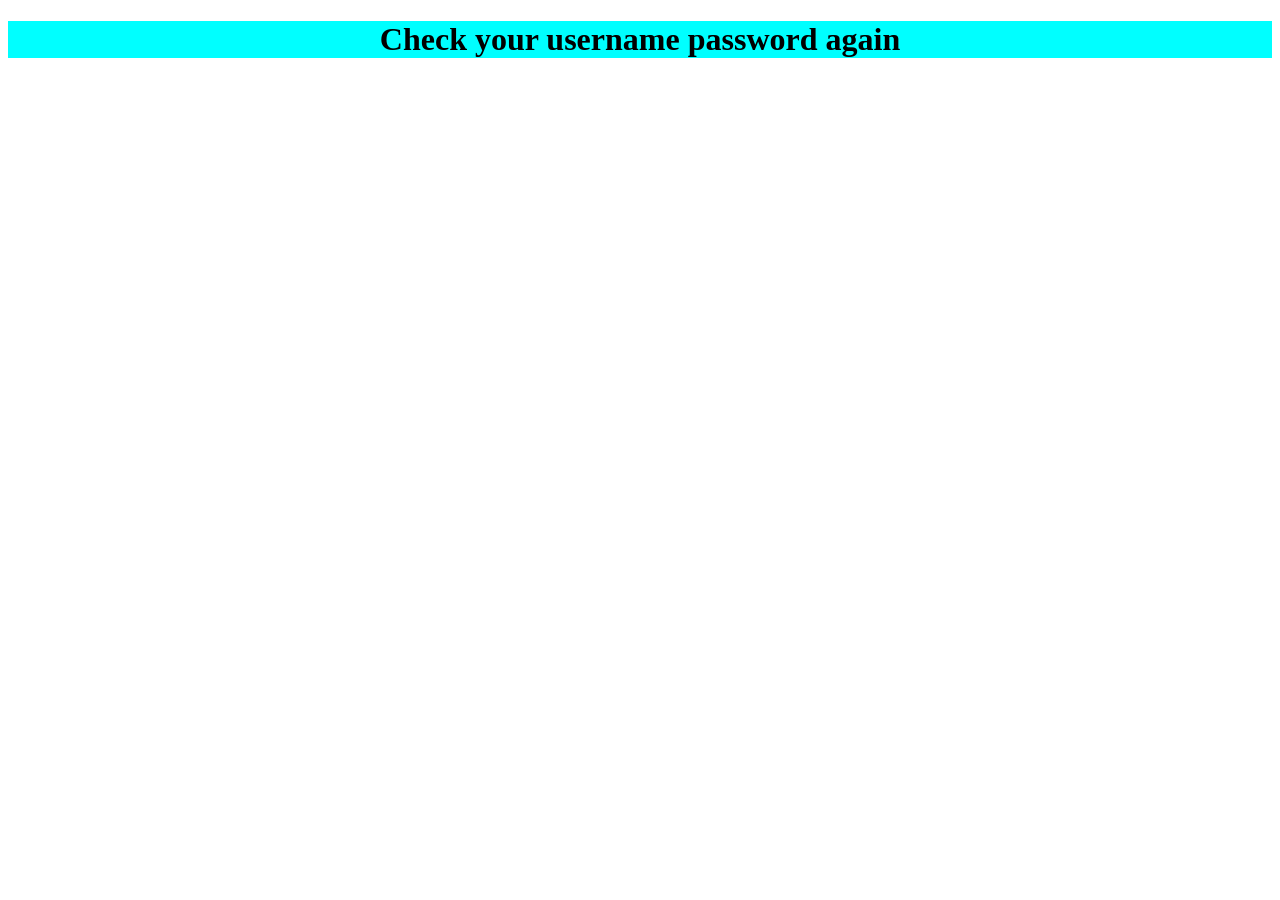
<file: htdocs/failed.html>
<!DOCTYPE html>
<html lang="en">
    <head>
        <meta charset="UTF-8" />
        <title>Title</title>
    </head>
<h1 style="text-align:center; background-color: aqua;">Check your username password again</h1>    <body></body>
</html>
</file>
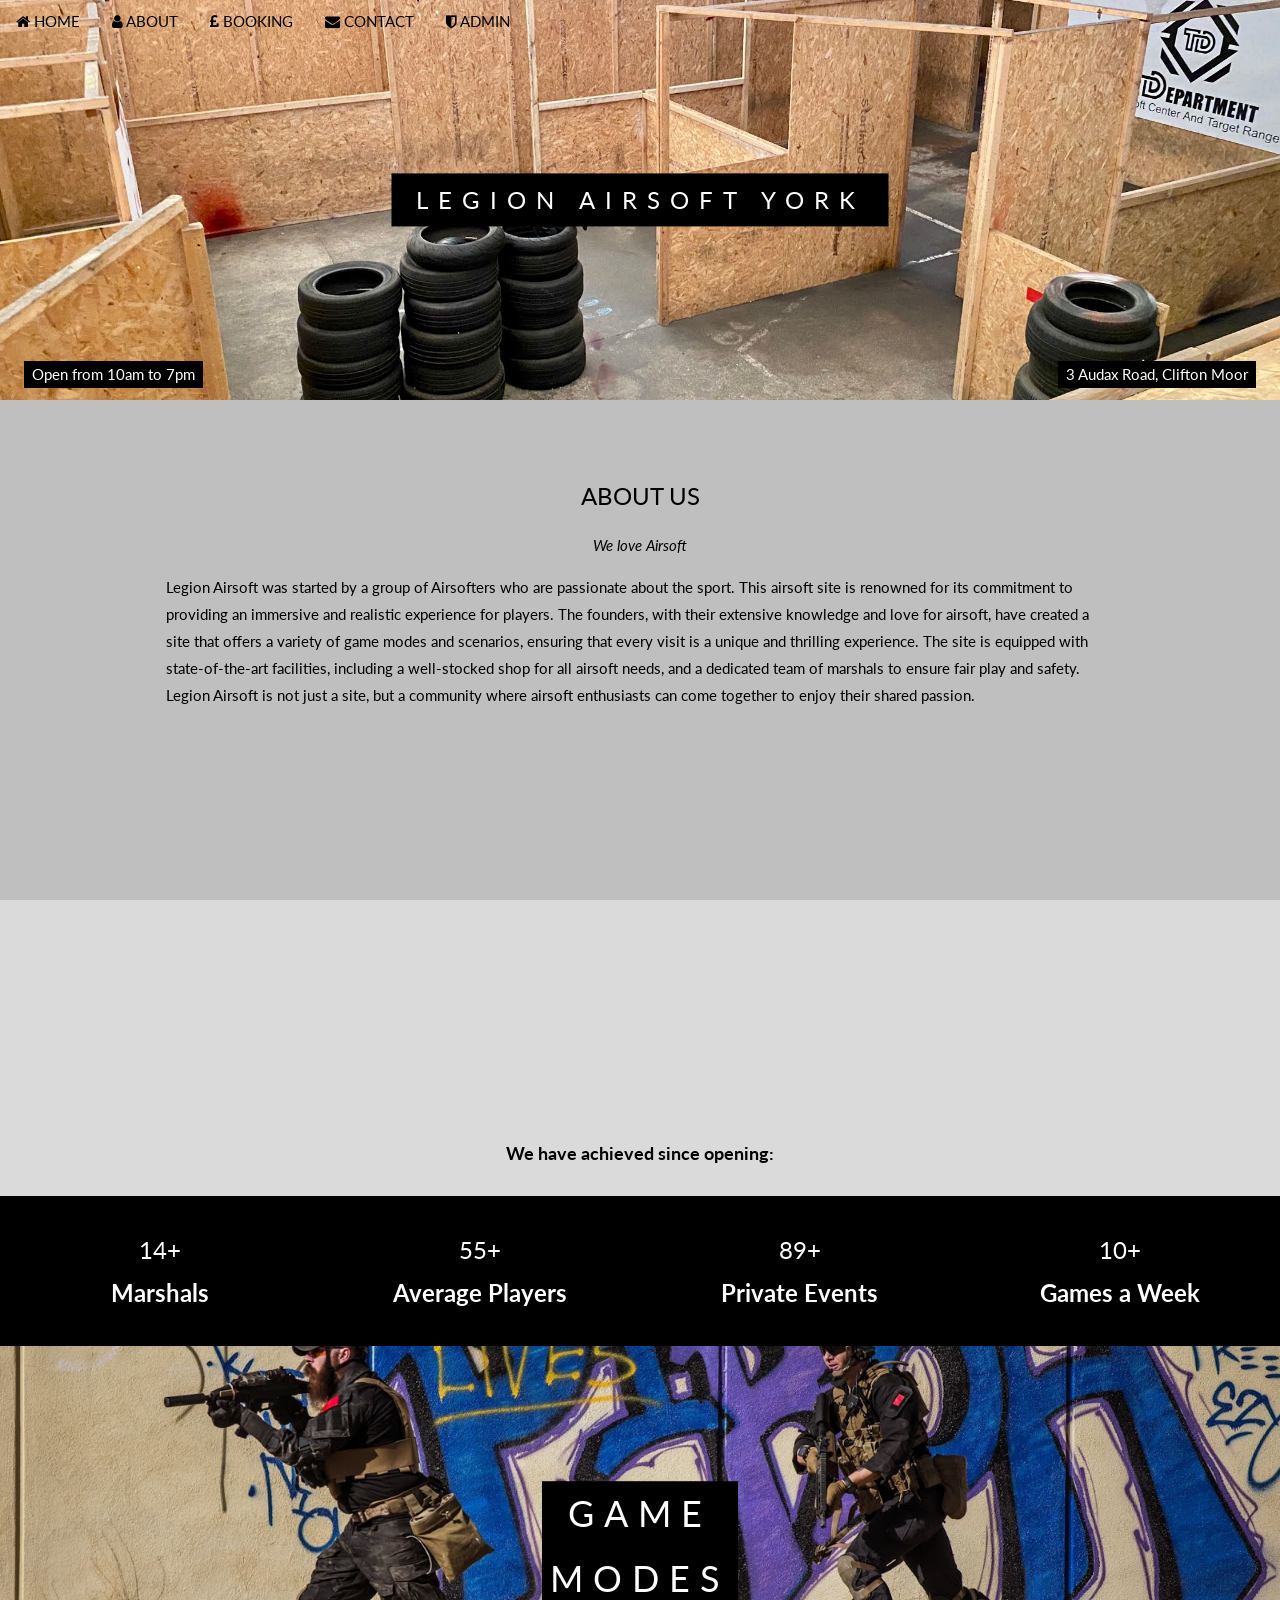
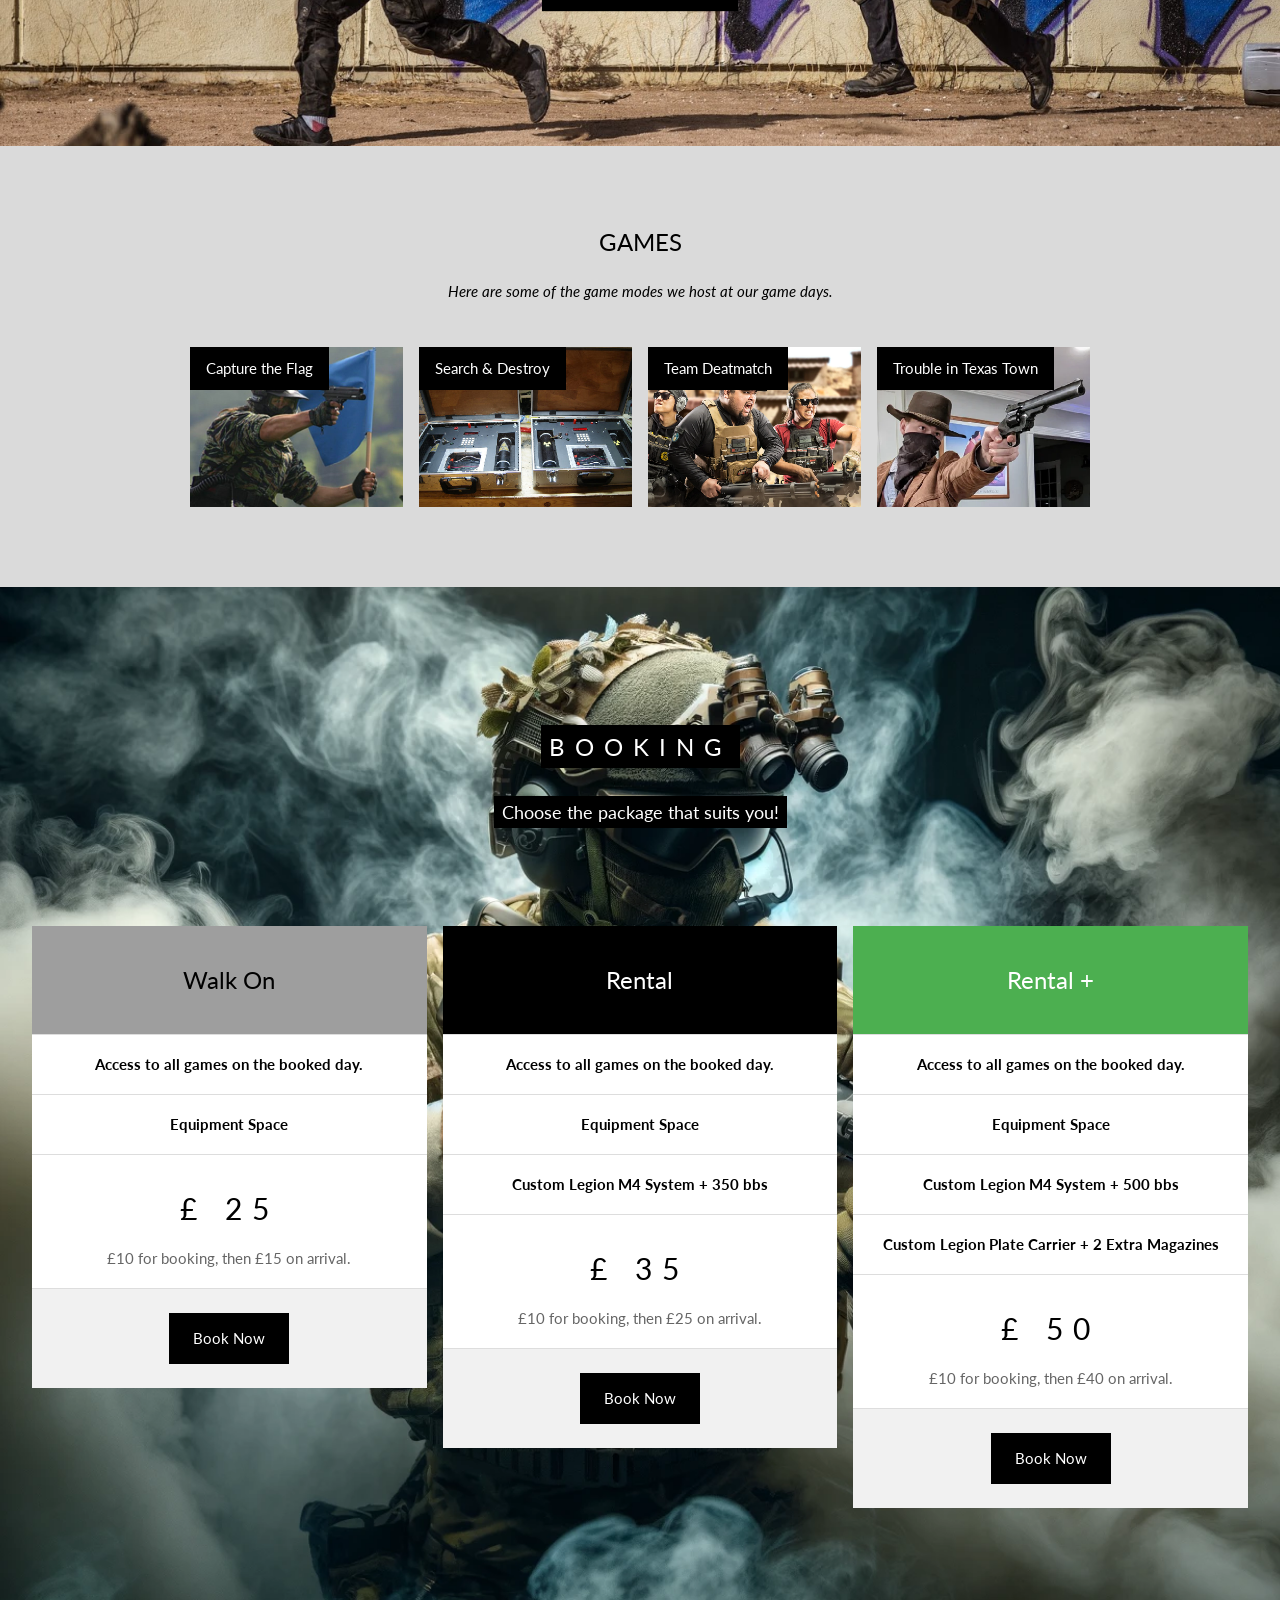
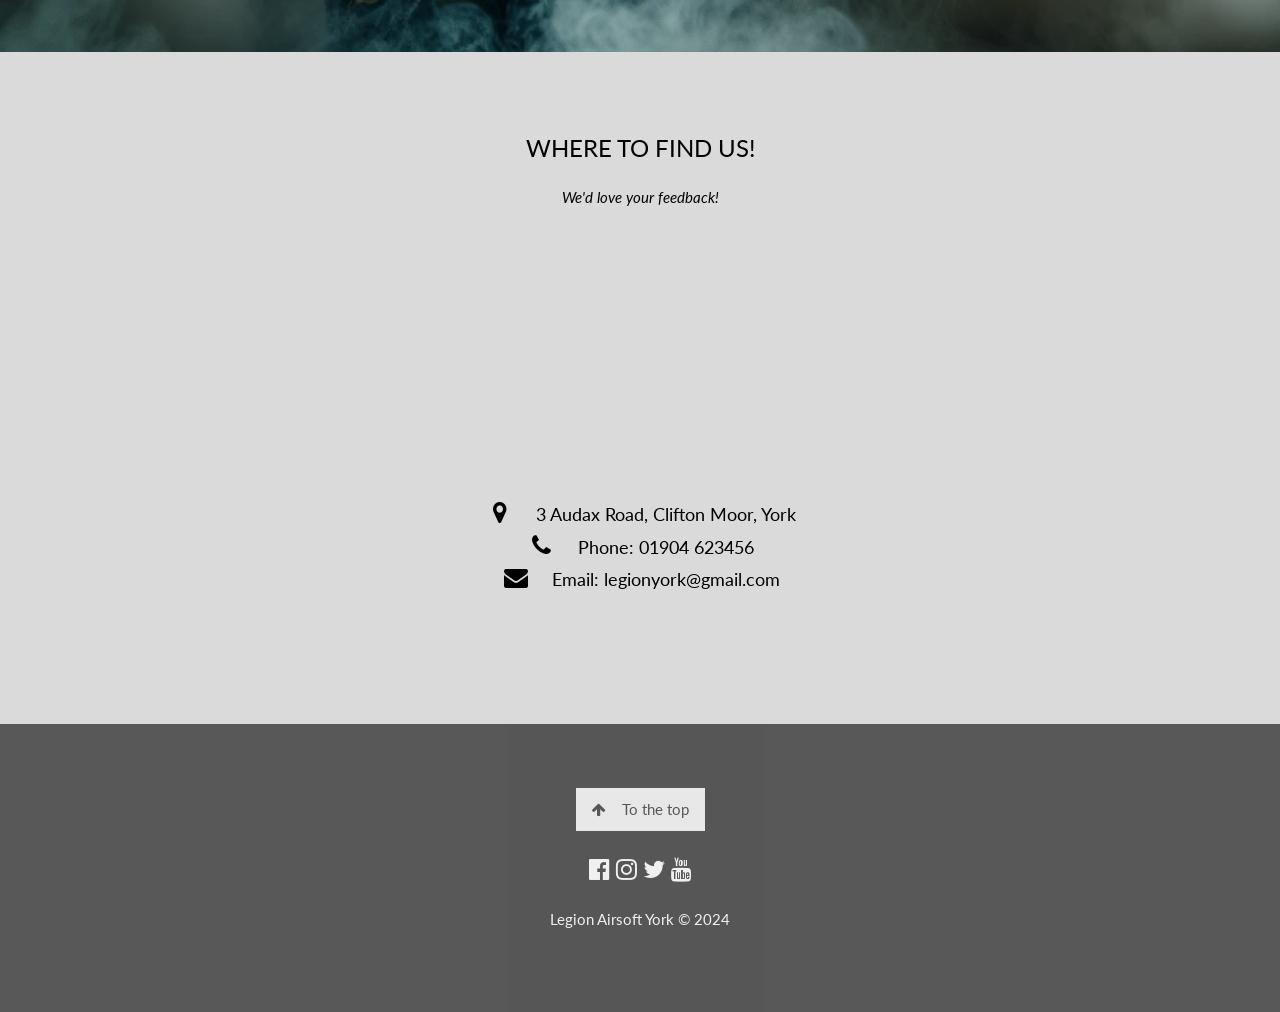
<file: htdocs/home.html>
<!DOCTYPE html>
<html>
<head>
<title>Legion Airsoft York</title>
<meta charset="UTF-8">
<meta name="viewport" content="width=device-width, initial-scale=1">
<link rel="icon" type="image/x-icon" href="images/favicon.ico" />
<link rel="stylesheet" href="https://www.w3schools.com/w3css/4/w3.css">
<link rel="stylesheet" href="https://fonts.googleapis.com/css?family=Lato">
<link rel="stylesheet" href="https://cdnjs.cloudflare.com/ajax/libs/font-awesome/4.7.0/css/font-awesome.min.css">
<style>
body,h1,h2,h3,h4,h5,h6 {font-family: "Lato", sans-serif;}
body, html {
  height: 100%;
  color: #000000;
  line-height: 1.8;
  background: #74747443;
}

/* Create a Parallax Effect */
.bgimg-1, .bgimg-2, .bgimg-3 {
  background-attachment: fixed;
  background-position: center;
  background-repeat: no-repeat;
  background-size: cover;
}

/* First image (Legion) */
.bgimg-1 {
  background-image: url('images/airsoft3.jpeg');
  min-height: 100%;
}

/* Second image (Game Modes) */
.bgimg-2 {
  background-image: url("images/airsoft4.jpg") ;
  min-height: 400px;
}

/* Third image (Booking) */
.bgimg-3 {
  background-image: url("images/airsoft6.webp");
  min-height: 400px;
}
    


.w3-wide {letter-spacing: 10px;}
.w3-hover-opacity {cursor: pointer;}

/* Turn off parallax scrolling for tablets and phones */
@media only screen and (max-device-width: 1600px) {
  .bgimg-1, .bgimg-2, .bgimg-3 {
    background-attachment: scroll;
    min-height: 400px;
  }
}
</style>
</head>
<body>

<!-- Navbar -->
<div class="w3-top">
  <div class="w3-bar" id="myNavbar">
    <a class="w3-bar-item w3-button w3-hover-black w3-hide-medium w3-hide-large w3-right" href="javascript:void(0);" onclick="toggleFunction()" title="Toggle Navigation Menu">
      <i class="fa fa-bars"></i>
    </a>
    <a href="#home" class="w3-bar-item w3-button"><i class="fa fa-home"></i> HOME</a>
    <a href="#about" class="w3-bar-item w3-button w3-hide-small"><i class="fa fa-user"></i> ABOUT</a>
    <a href="#booking" class="w3-bar-item w3-button w3-hide-small"><i class="fa fa-gbp"></i> BOOKING</a>
    <a href="#contact" class="w3-bar-item w3-button w3-hide-small"><i class="fa fa-envelope"></i> CONTACT</a>
    <a href="login.html" class="w3-bar-item w3-button w3-hide-small"><i class="fa fa-shield"></i> ADMIN</a>
  </div>

  <!-- Small Navbar -->
  <div id="navDemo" class="w3-bar-block w3-white w3-hide w3-hide-large w3-hide-medium">
    <a href="#about" class="w3-bar-item w3-button" onclick="toggleFunction()">ABOUT</a>
    <a href="#portfolio" class="w3-bar-item w3-button" onclick="toggleFunction()">PORTFOLIO</a>
    <a href="#contact" class="w3-bar-item w3-button" onclick="toggleFunction()">CONTACT</a>
    <a href="login.html" class="w3-bar-item w3-button" onclick="toggleFunction()">CONTACT</a>
  </div>
</div>

<!-- First Parallax Image with Logo Text -->
<div class="bgimg-1 w3-display-container" id="home">
    <div class="w3-display-bottomleft w3-center w3-padding-large w3-hide-small">
    <span class="w3-tag">Open from 10am to 7pm</span>
  </div>
  <div class="w3-display-middle" style="white-space:nowrap;">
    <span class="w3-center w3-padding-large w3-black w3-xlarge w3-wide w3-animate-opacity">LEGION <span class="w3-hide-small">AIRSOFT</span> YORK</span>
  </div>
    <div class="w3-display-bottomright w3-center w3-padding-large">
    <span class="w3-tag">3 Audax Road, Clifton Moor</span>
  </div>
</div>

<!-- Container (About Section) -->
<div class="w3-content w3-container w3-padding-64" id="about">
  <h3 class="w3-center">ABOUT US</h3>
  <p class="w3-center"><em>We love Airsoft</em></p>
  <p>Legion Airsoft was started by a group of Airsofters who are passionate about the sport. 
     This airsoft site is renowned for its commitment to providing an immersive and realistic 
     experience for players. The founders, with their extensive knowledge and love for airsoft, 
     have created a site that offers a variety of game modes and scenarios, 
     ensuring that every visit is a unique and thrilling experience. 
     The site is equipped with state-of-the-art facilities, including a well-stocked shop for all airsoft needs, 
     and a dedicated team of marshals to ensure fair play and safety. Legion Airsoft is not just a site, 
     but a community where airsoft enthusiasts can come together to enjoy their shared passion.</p>
  <div class="w3-center w3-hide-small">
      <iframe width="560" height="315" src="https://www.youtube.com/embed/ZJ3QES5QUaM?si=3iMFL9mw_46RQKaJ&amp;start=222" 
      title="YouTube video player" frameborder="0" allow="accelerometer; autoplay; clipboard-write; encrypted-media; 
      gyroscope; picture-in-picture; web-share" referrerpolicy="strict-origin-when-cross-origin" allowfullscreen></iframe>
  </div>
    <div class="w3-center w3-hide-medium w3-hide-large">
      <iframe width="360" height="315" src="https://www.youtube.com/embed/ZJ3QES5QUaM?si=3iMFL9mw_46RQKaJ&amp;start=222" 
      title="YouTube video player" frameborder="0" allow="accelerometer; autoplay; clipboard-write; encrypted-media; 
      gyroscope; picture-in-picture; web-share" referrerpolicy="strict-origin-when-cross-origin" allowfullscreen></iframe>
  </div>
  
</div>
    
<h2 class="w3-large w3-center w3-padding-16 "><b>We have achieved since opening:</b></h2>
    
<div class="w3-row w3-center w-36-dark-grey w3-padding-16" style="background:#000000 ">
  <div class="w3-quarter w3-section">
    <span class="w3-xlarge w3-text-white">14+</span><br>
    <b class="w3-xlarge w3-text-white">Marshals</b>
  </div>
  <div class="w3-quarter w3-section">
    <span class="w3-xlarge w3-text-white">55+</span><br>
    <b class="w3-xlarge w3-text-white">Average Players</b>
  </div>
  <div class="w3-quarter w3-section">
    <span class="w3-xlarge w3-text-white">89+</span><br>
    <b class="w3-xlarge w3-text-white">Private Events</b>
  </div>
  <div class="w3-quarter w3-section">
    <span class="w3-xlarge w3-text-white">10+</span><br>
    <b class="w3-xlarge w3-text-white">Games a Week</b>
  </div>
</div>

<!-- Second Parallax Image with Portfolio Text -->
<div class="bgimg-2 w3-display-container" >
  <div class="w3-display-middle w3-text-center">
    <span class="w3-xxlarge w3-tag w3-wide">GAME<br>MODES</span>
  </div>
</div>

<!-- Container (Portfolio Section) -->
<div class="w3-content w3-container w3-padding-64" id="portfolio">
  <h3 class="w3-center">GAMES</h3>
  <p class="w3-center"><em>Here are some of the game modes we host at our game days.<br></em></p><br>

  <!-- Responsive Grid. Four columns on tablets, laptops and desktops. Will stack on mobile devices/small screens (100% width) -->
  <div class="w3-row-padding w3-center">
    <div class="w3-row-padding">
    <div class="w3-col l3 m6 w3-margin-bottom">
      <div class="w3-display-container">
        <div class="w3-display-topleft w3-black w3-padding">Capture the Flag</div>
        <img src="images/game1.png" alt="House" style="width:100%">
      </div>
    </div>
    <div class="w3-col l3 m6 w3-margin-bottom">
      <div class="w3-display-container">
        <div class="w3-display-topleft w3-black w3-padding">Search & Destroy</div>
        <img src="images/game2.png" alt="House" style="width:100%">
      </div>
    </div>
    <div class="w3-col l3 m6 w3-margin-bottom">
      <div class="w3-display-container">
        <div class="w3-display-topleft w3-black w3-padding">Team Deatmatch</div>
        <img src="images/game3.png" alt="House" style="width:100%">
      </div>
    </div>
    <div class="w3-col l3 m6 w3-margin-bottom">
      <div class="w3-display-container">
        <div class="w3-display-topleft w3-black w3-padding">Trouble in Texas Town</div>
        <img src="images/game4.png" alt="House" style="width:100%">
      </div>
    </div>
  </div>
    <!-- <button class="w3-button w3-padding-large w3-light-grey" style="margin-top:64px">LOAD MORE</button> -->
  </div>
</div>

<div class="bgimg-3 w3-container w3-center w3-dark-grey" style="padding:128px 16px" id="booking">
  <h3 class="w3-wide w3-tag">BOOKING</h3><br>
  <p class="w3-large w3-tag">Choose the package that suits you!</p>
  <div class="w3-row-padding" style="margin-top:64px">
      
    <div class="w3-third w3-section">
      <ul class="w3-ul w3-white w3-hover-shadow">
        <li class="w3-grey w3-xlarge w3-padding-32">Walk On</li>
        <li class="w3-padding-16"><b>Access to all games on the booked day.</b></li>
        <li class="w3-padding-16"><b>Equipment Space</b></li>
        <li class="w3-padding-16">
          <h2 class="w3-wide">£ 25</h2>
          <span class="w3-opacity">£10 for booking, then £15 on arrival.</span>
        </li>
    <li class="w3-light-grey w3-padding-24">
          <a href="login.html"><button class="w3-button w3-black w3-padding-large">Book Now</button></a>
        </li>
      </ul>
    </div>
      
    <div class="w3-third w3-section">
      <ul class="w3-ul w3-white w3-hover-shadow">
        <li class="w3-black w3-xlarge w3-padding-32">Rental</li>
        <li class="w3-padding-16"><b>Access to all games on the booked day.</b></li>
        <li class="w3-padding-16"><b>Equipment Space</b></li>
        <li class="w3-padding-16"><b>Custom Legion M4 System + 350 bbs</b></li>
        <li class="w3-padding-16">
          <h2 class="w3-wide">£ 35</h2>
          <span class="w3-opacity">£10 for booking, then £25 on arrival.</span>
        </li>
   <li class="w3-light-grey w3-padding-24">
          <a href="login.html"> <button class="w3-button w3-black w3-padding-large">Book Now</button></a>
        </li>
      </ul>
    </div>
    
    <div class="w3-third w3-section">
      <ul class="w3-ul w3-white w3-hover-shadow">
        <li class="w3-green w3-xlarge w3-padding-32">Rental +</li>
        <li class="w3-padding-16"><b>Access to all games on the booked day.</b></li>
        <li class="w3-padding-16"><b>Equipment Space</b></li>
        <li class="w3-padding-16"><b>Custom Legion M4 System + 500 bbs</b></li>
        <li class="w3-padding-16"><b>Custom Legion Plate Carrier + 2 Extra Magazines</b></li>
        <li class="w3-padding-16">
          <h2 class="w3-wide">£ 50</h2>
          <span class="w3-opacity">£10 for booking, then £40 on arrival.</span>
        </li>
    <li class="w3-light-grey w3-padding-24">
          <a href="login.html"><button class="w3-button w3-black w3-padding-large">Book Now</button></a>
        </li>
      </ul>
    </div>
  </div>
</div>
    
<!-- Container (Contact Section) -->
<div class="w3-content w3-container w3-padding-64" id="contact">
  <h3 class="w3-center">WHERE TO FIND US!</h3>
  <p class="w3-center"><em>We'd love your feedback!</em></p>

  <div class="w3-row w3-padding-32">
    
    <div class="w3-ul m4 w3-container w3-hide-small w3-section w3-center">
      <iframe src="https://www.google.com/maps/embed?pb=!1m18!1m12!1m3!1d2345.649977495724!2d-1.
                   0979655227552316!3d53.99123767248333!2m3!1f0!2f0!3f0!3m2!1i1024!2i768!4f13.
                   1!3m3!1m2!1s0x4879317e756aed8d%3A0xcb061e3b28288622!2sHorizon%20Court%2C%203%20Audax%20Rd%2C%20York%20YO30%204US
                   !5e0!3m2!1sen!2suk!4v1716087098926!5m2!1sen!2suk" 
              width="560" height="200" style="border:0;" allowfullscreen="" loading="lazy" referrerpolicy="no-referrer-when-downgrade">
      </iframe><br>
    </div>
    <div class="w3-ul w3-col m4 w3-container w3-hide-large w3-hide-medium w3-section w3-center">
      <iframe src="https://www.google.com/maps/embed?pb=!1m18!1m12!1m3!1d2345.649977495724!2d-1.
                   0979655227552316!3d53.99123767248333!2m3!1f0!2f0!3f0!3m2!1i1024!2i768!4f13.
                   1!3m3!1m2!1s0x4879317e756aed8d%3A0xcb061e3b28288622!2sHorizon%20Court%2C%203%20Audax%20Rd%2C%20York%20YO30%204US
                   !5e0!3m2!1sen!2suk!4v1716087098926!5m2!1sen!2suk" 
              width="305" height="200" style="border:0;" allowfullscreen="" loading="lazy" referrerpolicy="no-referrer-when-downgrade">
      </iframe><br>
    </div>
    
    <div class=" w3-center m5 w3-panel">
      <div class="w3-large w3-margin-bottom">
       <div class="w3-large w3-margin-bottom">
        <i class="fa fa-map-marker fa-fw w3-hover-text-black w3-xlarge w3-margin-right"></i> 3 Audax Road, Clifton Moor, York<br>
        <i class="fa fa-phone fa-fw w3-hover-text-black w3-xlarge w3-margin-right"></i> Phone: 01904 623456<br>
        <i class="fa fa-envelope fa-fw w3-hover-text-black w3-xlarge w3-margin-right"></i> Email: legionyork@gmail.com<br>
           
      </div>
      </div>
    </div> 
  </div>
</div>

<!-- Footer -->
<footer class="w3-center w3-black w3-padding-64 w3-opacity w3-hover-opacity-off">
  <a href="#home" class="w3-button w3-light-grey"><i class="fa fa-arrow-up w3-margin-right"></i>To the top</a>
  <div class="w3-xlarge w3-section">
    <i class="fa fa-facebook-official w3-hover-opacity"></i>
    <i class="fa fa-instagram w3-hover-opacity"></i>
    <i class="fa fa-twitter w3-hover-opacity"></i>
    <i class="fa fa-youtube w3-hover-opacity"></i>
  </div>   
  <p class="w3-hover-text-green">Legion Airsoft York © 2024</p>
</footer>
 
<script src="nav.js"></script>

</body>
</html>
</file>
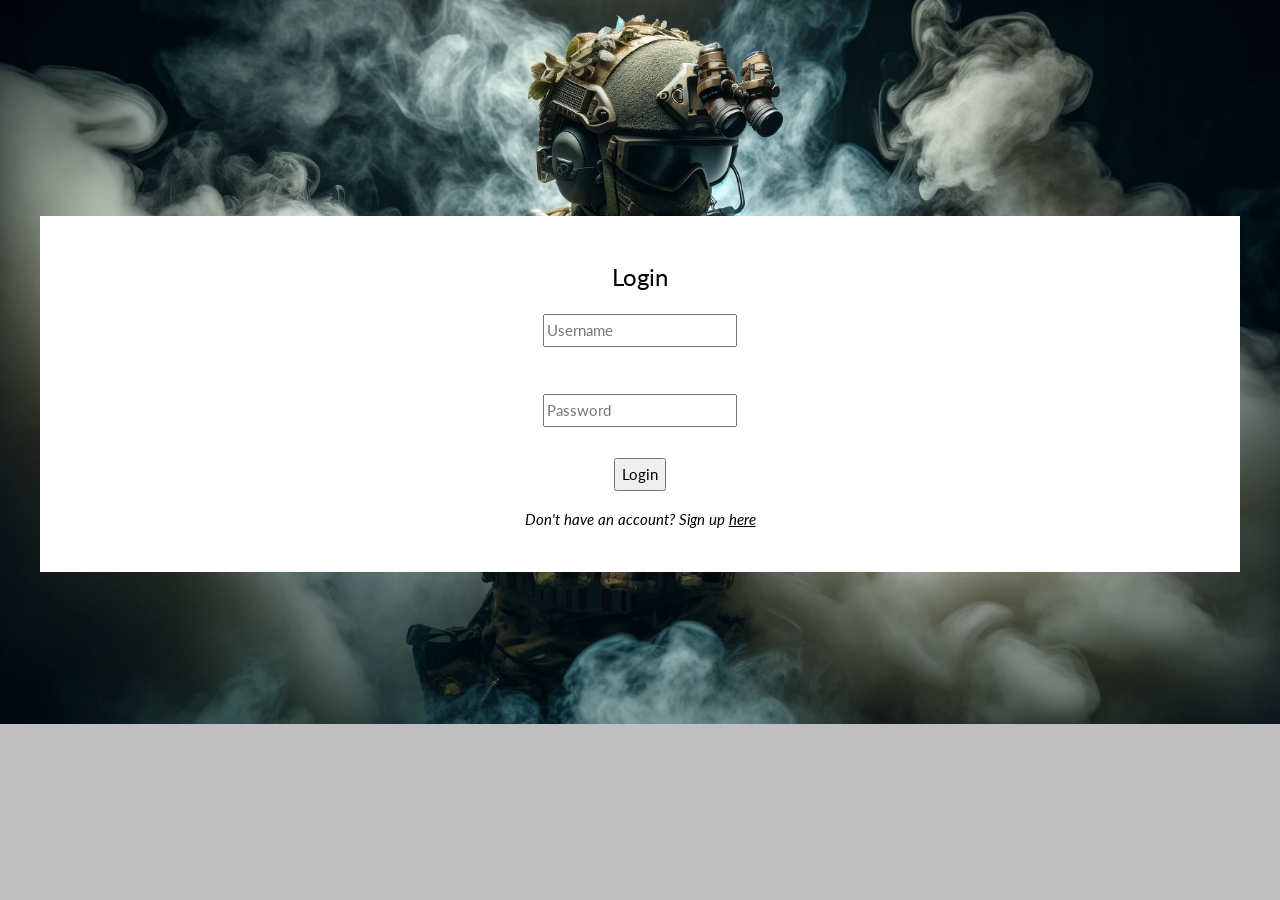
<file: htdocs/login.html>
<!DOCTYPE html>
<html>
<head>
<title>Legion Airsoft York</title>
<meta charset="UTF-8">
<meta name="viewport" content="width=device-width, initial-scale=1">
<link rel="icon" type="image/x-icon" href="images/favicon.ico" />
<link rel="stylesheet" href="https://www.w3schools.com/w3css/4/w3.css">
<link rel="stylesheet" href="https://fonts.googleapis.com/css?family=Lato">
<link rel="stylesheet" href="https://cdnjs.cloudflare.com/ajax/libs/font-awesome/4.7.0/css/font-awesome.min.css">
<style>
body,h1 {font-family: "Lato", sans-serif;}
body, html {
  height: 100%;
  color: #000000;
  line-height: 1.8;
  background: #74747443;
}
    
/* Create a Parallax Effect */
.bgimg{
  background-attachment: fixed;
  background-position: center;
  background-repeat: no-repeat;
  background-size: cover;
}

/* Background image */
.bgimg {
  background-image: url('images/airsoft6.webp');
  min-height: 100%;
}

.w3-wide {letter-spacing: 10px;}
.w3-hover-opacity {cursor: pointer;}

/* Turn off parallax scrolling for tablets and phones */
@media only screen and (max-device-width: 1600px) {
  .bgimg {
    background-attachment: scroll;
    min-height: 400px;
  }
}
</style>
</head>  
    
<body>
    <div class="bgimg w3-container w3-center w3-grey" style="padding:128px 16px" id="booking">
 
  <div class="w3-row-padding" style="margin-top:64px">
    <div class="w3-container  w3-padding-24 "  id="frm">
        <form name="f1" class="w3-ul w3-white w3-hover-shadow w3-padding-24" id="login-form">
          <p><label class="w3-margin w3-xlarge">Login</label><br><input class="w3-margin" type="text" id="user" placeholder="Username" name="user" /></p>
          <p><input class="w3-margin" type="password" id="pass" placeholder="Password" name="pass" /></p>
          <p><input type="submit" id="btn" value="Login" /></p>
          <p class="w3-center"><em>Don't have an account? Sign up <a href="sign_up.html">here</a><br></em></p>
        </form>
    </div>
  </div>
</div>
    <script>
  $(document).ready(function() {
    $('#login-form').submit(function(event) {
      event.preventDefault(); // Prevent default form submission

      var user = $('#user').val();
      var pass = $('#pass').val();

      $.ajax({
        type: 'POST',
        url: '/api/login',
        data: JSON.stringify({ user: user, pass: pass }),
        contentType: 'application/json',
        success: function(data) {
          if (data.message === 'Login successful') {
            // Login successful, redirect to admin.html
            window.location.href = 'admin.html';
          } else {
            // Login failed, display error message
            alert(data.error);
          }
        },
        error: function(xhr, status, error) {
          alert('Error: ' error);
        }
      });
    });
  });
</script>
    
    
    
</body>
</html>
</file>
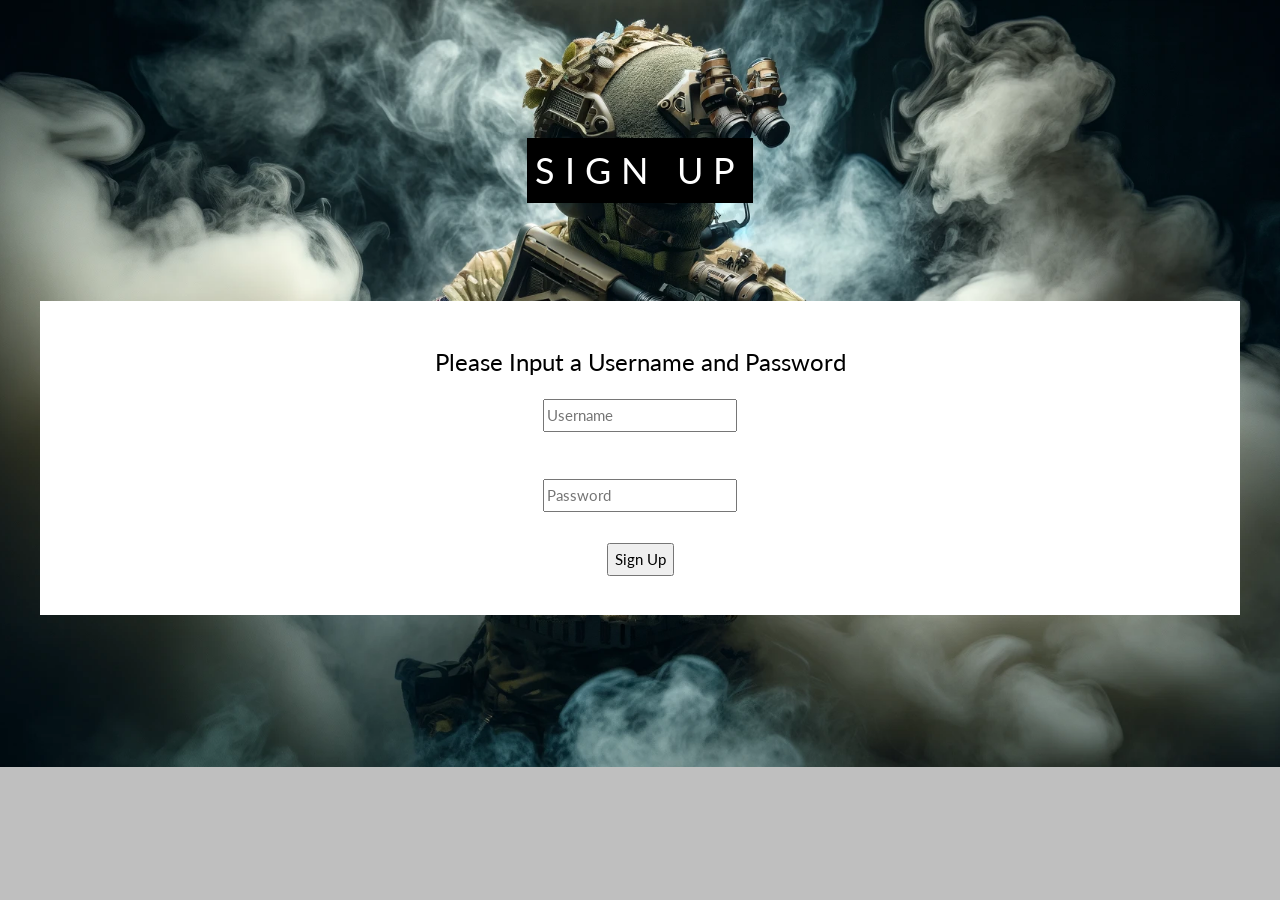
<file: htdocs/sign_up.html>
<!DOCTYPE html>
<html>
<head>
<title>Legion Airsoft York</title>
<meta charset="UTF-8">
<meta name="viewport" content="width=device-width, initial-scale=1">
<link rel="icon" type="image/x-icon" href="images/favicon.ico" />
<link rel="stylesheet" href="https://www.w3schools.com/w3css/4/w3.css">
<link rel="stylesheet" href="https://fonts.googleapis.com/css?family=Lato">
<link rel="stylesheet" href="https://cdnjs.cloudflare.com/ajax/libs/font-awesome/4.7.0/css/font-awesome.min.css">
<style>
body,h1 {font-family: "Lato", sans-serif;}
body, html {
  height: 100%;
  color: #000000;
  line-height: 1.8;
  background: #74747443;
}
    
/* Create a Parallax Effect */
.bgimg{
  background-attachment: fixed;
  background-position: center;
  background-repeat: no-repeat;
  background-size: cover;
}

/* Background image */
.bgimg {
  background-image: url('images/airsoft6.webp');
  min-height: 100%;
}

.w3-wide {letter-spacing: 10px;}
.w3-hover-opacity {cursor: pointer;}

/* Turn off parallax scrolling for tablets and phones */
@media only screen and (max-device-width: 1600px) {
  .bgimg {
    background-attachment: scroll;
    min-height: 400px;
  }
}
</style>
</head>  
    
<body>
    <div class="bgimg w3-container w3-center w3-grey" style="padding:128px 16px" id="booking">
  <h1 class="w3-wide w3-tag">SIGN UP</h1><br>
  <div class="w3-row-padding" style="margin-top:64px">
    <div class="w3-container  w3-padding-24 "  id="frm">
        <form name="f1" class="w3-ul w3-white w3-hover-shadow w3-padding-24" id="signup-form">
           <p><label class="w3-margin w3-xlarge">Please Input a Username and Password</label><br>
           <input class="w3-margin" type="text" id="user" placeholder="Username" name="user" /></p>
           <p><input class="w3-margin" type="password" id="pass" placeholder="Password" name="pass" /></p>
           <p><input type="submit" id="btn" value="Sign Up" /></p>
      </form>
    </div>
  </div>
</div>
    <script>
  $(document).ready(function() {
    $('#signup-form').submit(function(event) {
      event.preventDefault(); // Prevent default form submission

      var user = $('#user').val();
      var pass = $('#pass').val();

      $.ajax({
        type: 'POST',
        url: '/api/signup',
        data: JSON.stringify({ user: user, pass: pass }),
        contentType: 'application/json',
        success: function(data) {
          if (data.message === 'Sign up successful!') {
            // Sign up successful, redirect to login page
            window.location.href = 'login.html';
          } else {
            // Sign up failed, display error message
            alert(data.error);
          }
        },
        error: function(xhr, status, error) {
          alert('Error: ' + error);
        }
      });
    });
  });
</script>
</body>
</html>
</file>
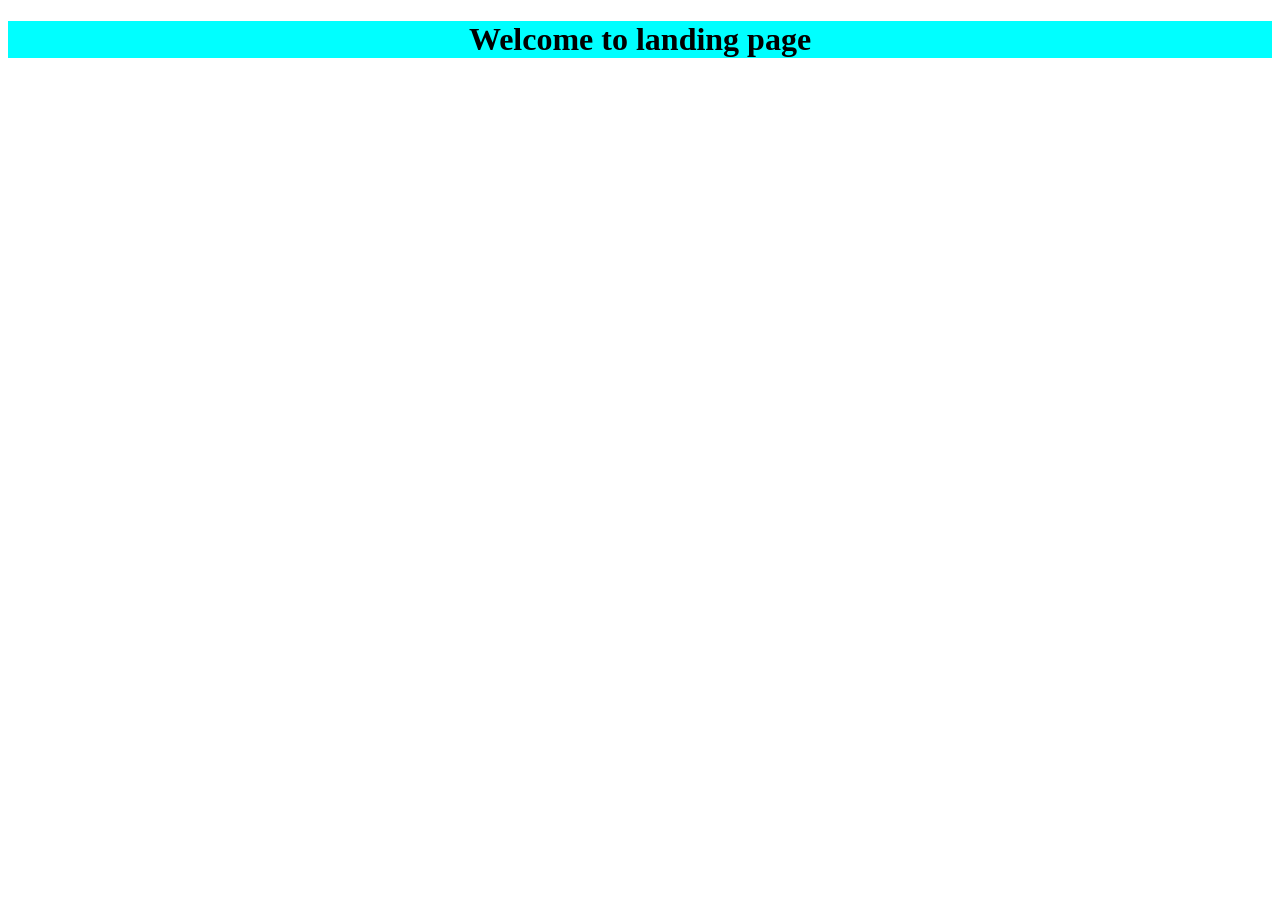
<file: htdocs/suc.html>
<!DOCTYPE html>
<html lang="en">
    <head>
        <meta charset="UTF-8" />
        <title>Title</title>
    </head>
    <body><h1 style="text-align:center; background-color: aqua;">Welcome to landing page</h1></body>
</html>
</file>
